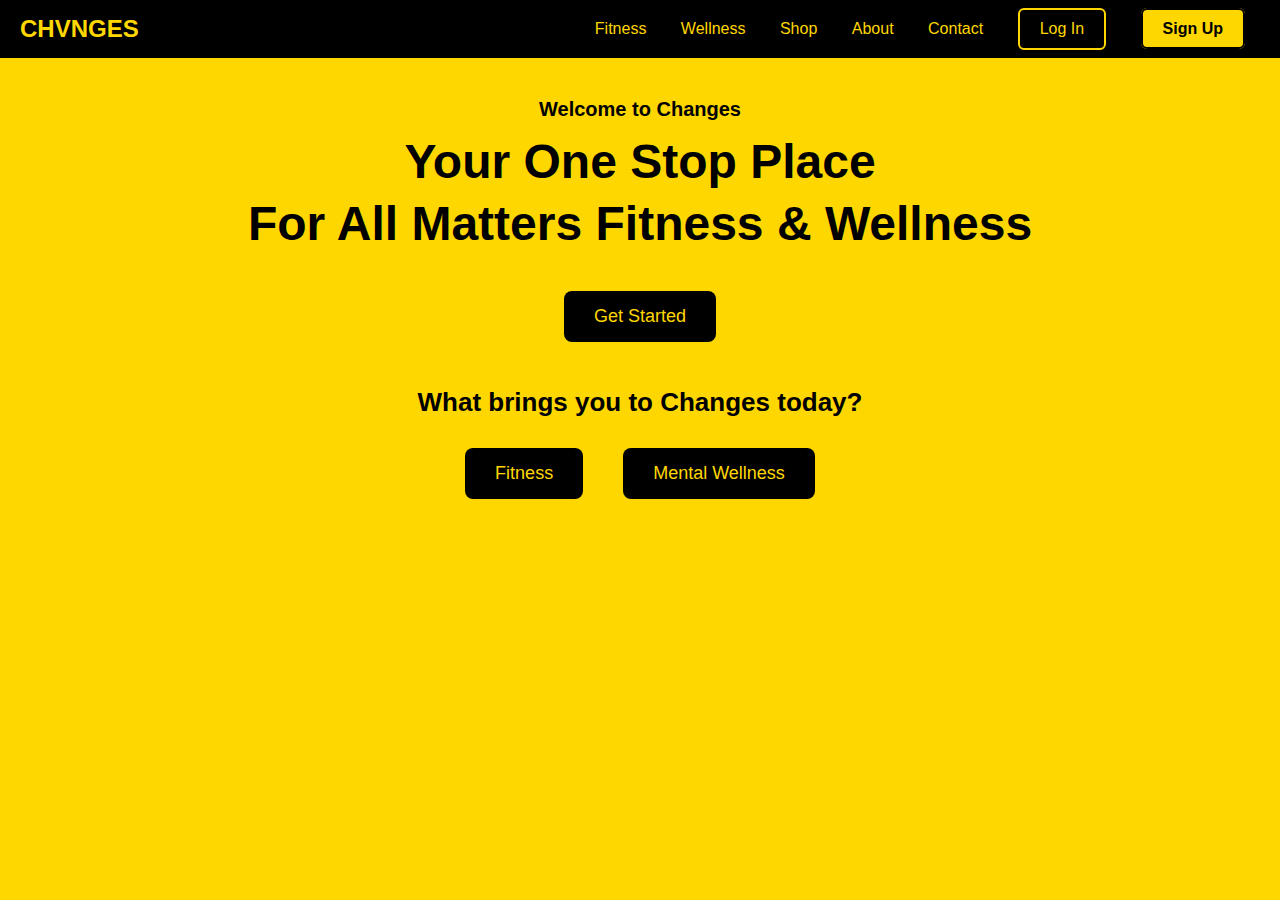
<file: Index.html>
<!DOCTYPE html>
<html lang="en">
<head>
  <meta charset="UTF-8">
  <meta name="viewport" content="width=device-width, initial-scale=1.0">
  <title>Changes - Welcome</title>
  <link rel="stylesheet" href="Index.css">
</head>
<body>
  <header>
    <div class="logo">CHVNGES</div>
    <nav>
      <a href="Page.html">Fitness</a>
      <a href="#">Wellness</a>
      <a href="Shop.html">Shop</a>
      <a href="#">About</a>
      <a href="#">Contact</a>
      <a href="/Changes/LogInPage.html" class="login">Log In</a>
      <a href="SignUpPage.html" class="signup-link">Sign Up</a>
    </nav>
  </header>

  <section class="hero">
    <h4>Welcome to Changes</h4>
    <h1>Your One Stop Place<br>
       For All Matters Fitness & Wellness</h1>
    <a href="SignUpPage.html" class="cta">Get Started</a>

    <div class="wellness-choice">
      <h2>What brings you to Changes today?</h2>
      <div class="choices">
        <a href="Page.html" class="cta">Fitness</a>
        <a href="#" class="cta">Mental Wellness</a>
      </div>
    </div>
  </section>
</body>
</html>
</file>
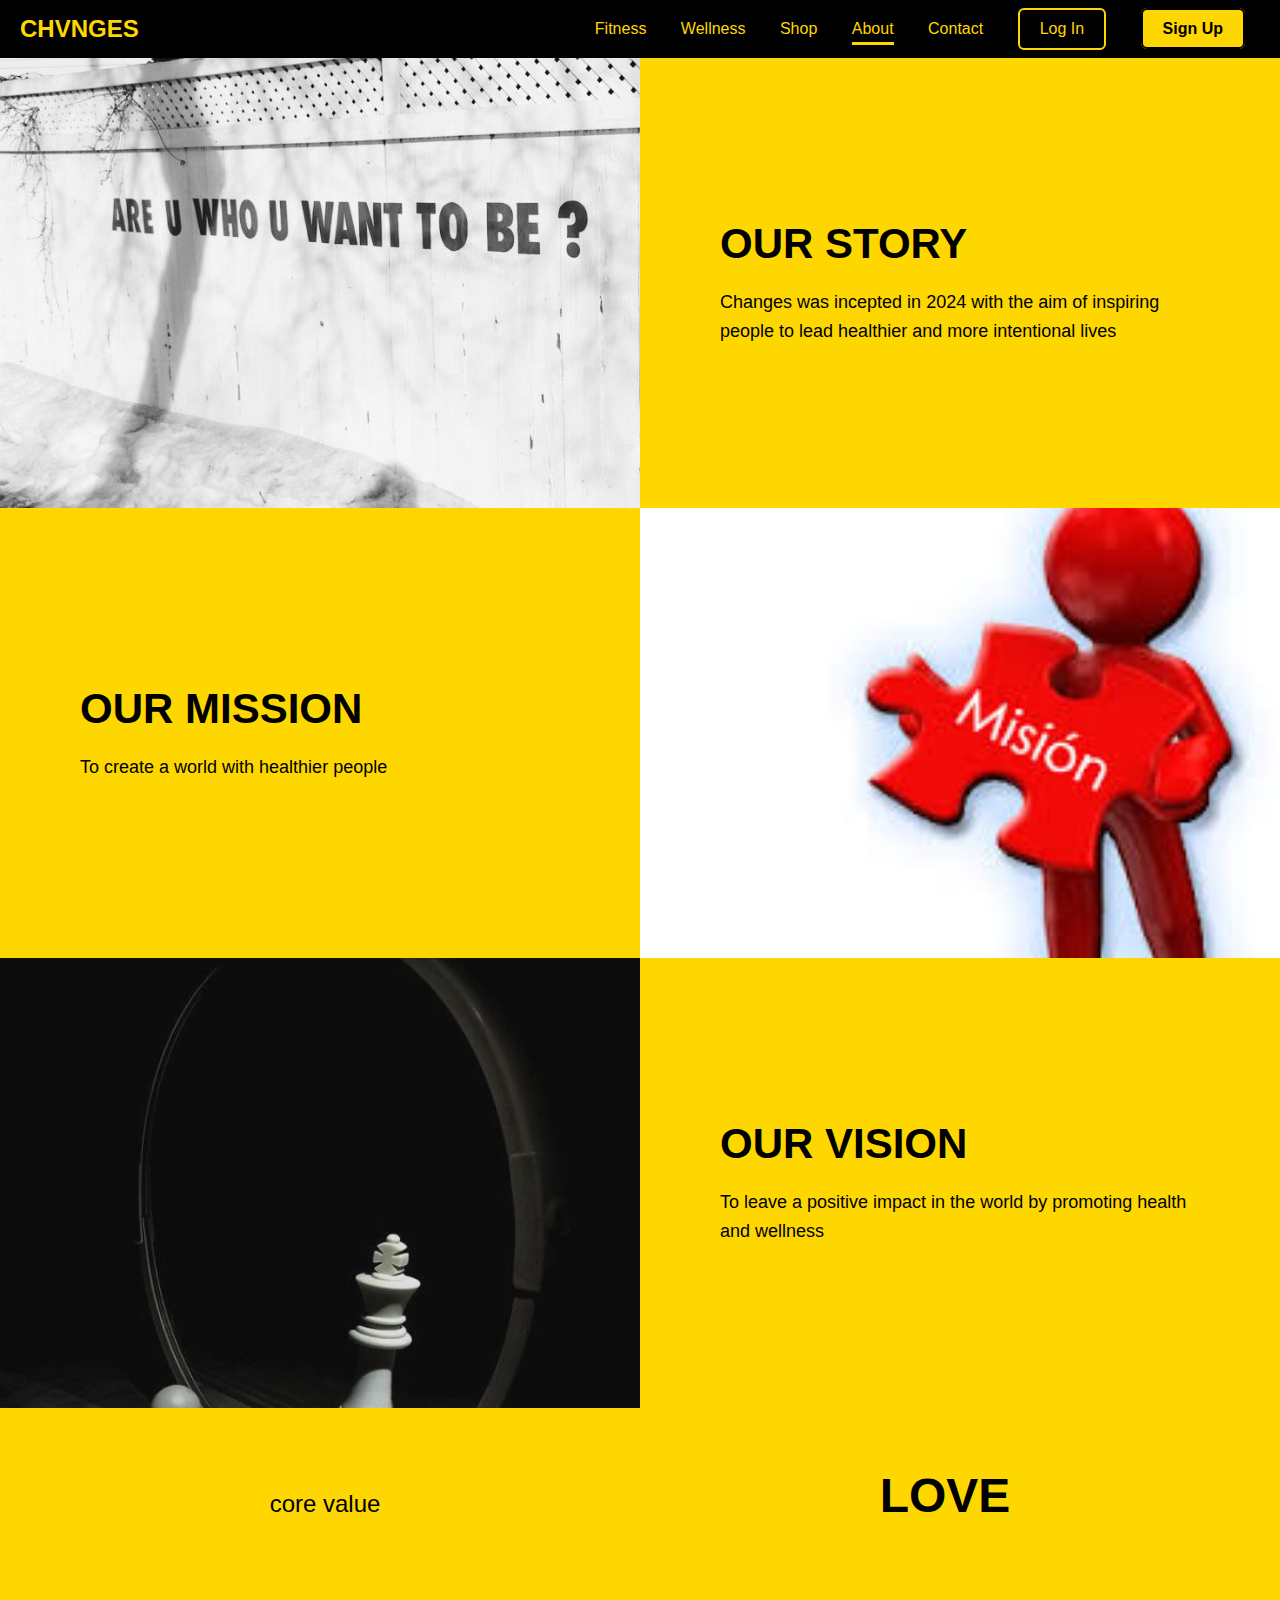
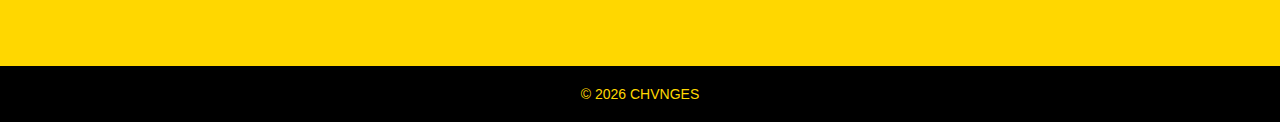
<file: About.html>
<!DOCTYPE html>
<html lang="en">
    <head>
        <meta charset="UTF-8">
        <meta name="viewport" content="width=device-width, initial-scale=1.0">
        <link rel="stylesheet" href="About.css">
        <title>About</title>
    </head>
    <body>
        <header>
            <div>
                <a href="Index.html" class="logo">CHVNGES</a>
            </div>  
            <nav>
                <a href="Page.html">Fitness</a>
                <a href="#">Wellness</a>
                <a href="Shop.html">Shop</a>
                <a href="About.html" class="active">About</a>
                <a href="#">Contact</a>
                <a href="/Changes/LogInPage.html" class="login">Log In</a>
                <a href="SignUpPage.html" class="signup-link">Sign Up</a>
            </nav> 
        </header>
        <section class="Our-story">           
            <div class="story-image">
                <img src="Our Story Image.jpg" alt="Our Story Image">
            </div>
             <div class="story-text">
                <h2>OUR STORY</h2>
                <p>Changes was incepted in 2024 with the aim of inspiring people to lead healthier and more intentional lives</p>
            </div>
        </section>

        <section class="Our-story">
            <div class="story-text">
                 <h2>OUR MISSION</h2>
                <p>
                     To create a world with healthier people
                 </p>
             </div>

            <div class="story-image">
        <img src="Our Mission Image.jpg" alt="Our Mission">
             </div>

        </section>

        <section class="Our-story">           
            <div class="story-image">
                <img src="Our Vision Image.jpg" alt="Our Vision Image">
            </div>
             <div class="story-text">
                <h2>OUR VISION</h2>
                <p>To leave a positive impact in the world by promoting health and wellness</p>
            </div>
        </section>

         <section class="core-value">
           <div>
                 <P>core value</P>
           </div>
           <div id="love">
                 <h2>LOVE</h2>
           </div>
            
        </section>

        <!-- footer added for consistency across all pages -->
        <footer class="site-footer">
            <p>© 2026 CHVNGES</p>
        </footer>
    </body>
</html>
</file>
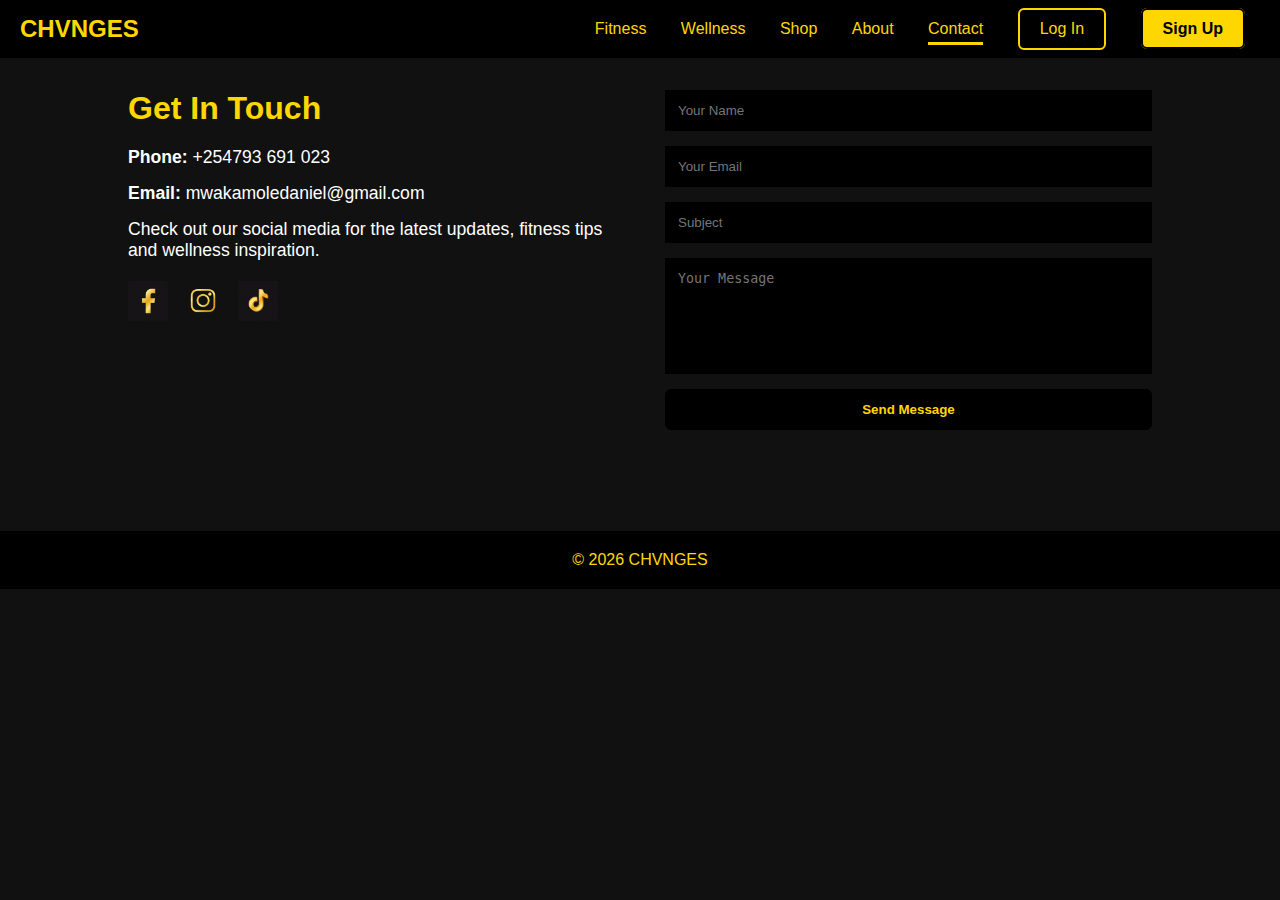
<file: Contact.html>
<!DOCTYPE html>
<html lang="en">
<head>
<meta charset="UTF-8">
<meta name="viewport" content="width=device-width, initial-scale=1.0">
<title>Changes - Contact</title>
<link rel="stylesheet" href="Contact.css">
</head>


<body>

<header>
    <div>
        <a href="Index.html" class="logo">CHVNGES</a>
    </div>  
    <nav>
        <a href="Page.html">Fitness</a>
        <a href="#">Wellness</a>
        <a href="Shop.html">Shop</a>
        <a href="About.html">About</a>
        <a href="Contact.html" class="active">Contact</a>
        <a href="/Changes/LogInPage.html" class="login">Log In</a>
        <a href="SignUpPage.html" class="signup-link">Sign Up</a>
    </nav> 
</header>

<section class="contact-section">


<div class="contact-container">



<div class="contact-info">
<h2>Get In Touch</h2>

<p><strong>Phone:</strong> +254793 691 023</p>
<p><strong>Email:</strong> mwakamoledaniel@gmail.com</p>

<p>
Check out our social media for the latest updates, fitness tips and wellness inspiration.
</p>

<div class="social-media">

<a href="https://www.facebook.com/share/16ggqN4f9G/" target="_blank">
<img src="Facebook Icon.png" alt="Facebook">
</a>

<a href="https://www.instagram.com/changes_center?igsh=N2dubzdhY2V0eHp4" target="_blank">
<img src="Instagram Icon.png" alt="Instagram">
</a>

<a href="https://www.tiktok.com/@changes.centre?_r=1&_t=ZS-94ed9MvKtU5" target="_blank">
<img src="TikTok Icon.png" alt="TikTok">
</a>

</div>

</div>

<form class="contact-form">

<input type="text" placeholder="Your Name" required>

<input type="email" placeholder="Your Email" required>

<input type="text" placeholder="Subject">

<textarea rows="6" placeholder="Your Message"></textarea>

<button type="submit">Send Message</button>

</form>

</div>

</section>

<footer class="site-footer">
    <p>© 2026 CHVNGES</p>
</footer>

</body>
</html>
</file>
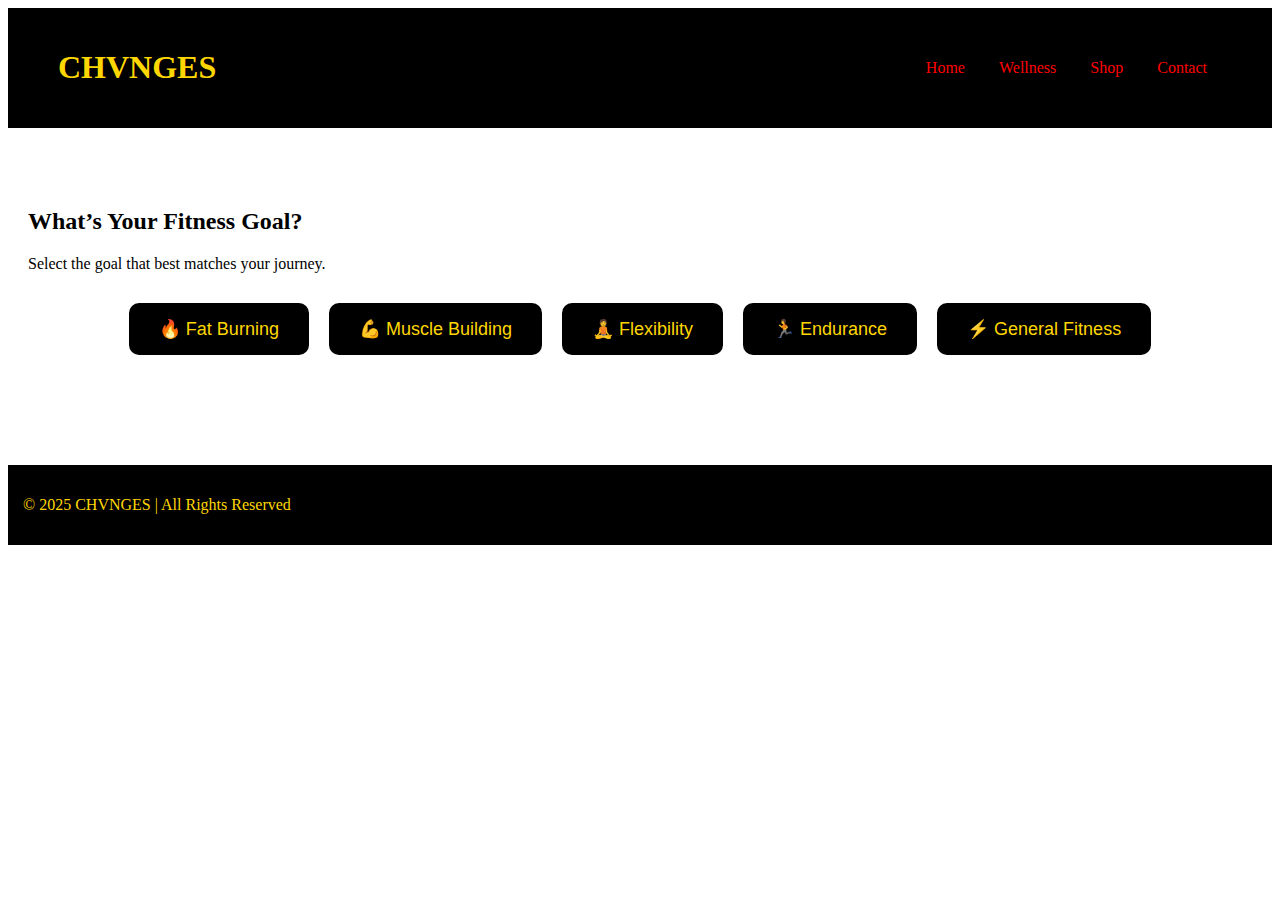
<file: Fitness.html>
<!DOCTYPE html>
<html lang="en">
<head>
  <meta charset="UTF-8">
  <meta name="viewport" content="width=device-width, initial-scale=1.0">
  <title>Choose Your Fitness Goal | CHVNGES</title>
  <link rel="stylesheet" href="Fitness.css">
</head>
<body>
  <header>
    <h1>CHVNGES</h1>
    <nav>
      <a href="index.html">Home</a>
      <a href="wellness.html">Wellness</a>
      <a href="shop.html">Shop</a>
      <a href="contact.html">Contact</a>
    </nav>
  </header>

  <section class="fitness-goal-section">
    <h2>What’s Your Fitness Goal?</h2>
    <p>Select the goal that best matches your journey.</p>

    <div class="goal-buttons">
      <button onclick="location.href='fat-burning.html'">🔥 Fat Burning</button>
      <button onclick="location.href='muscle-building.html'">💪 Muscle Building</button>
      <button onclick="location.href='flexibility.html'">🧘 Flexibility</button>
      <button onclick="location.href='endurance.html'">🏃 Endurance</button>
      <button onclick="location.href='general.html'">⚡ General Fitness</button>
    </div>
  </section>

  <footer>
    <p>© 2025 CHVNGES | All Rights Reserved</p>
  </footer>
</body>
</html>
</file>
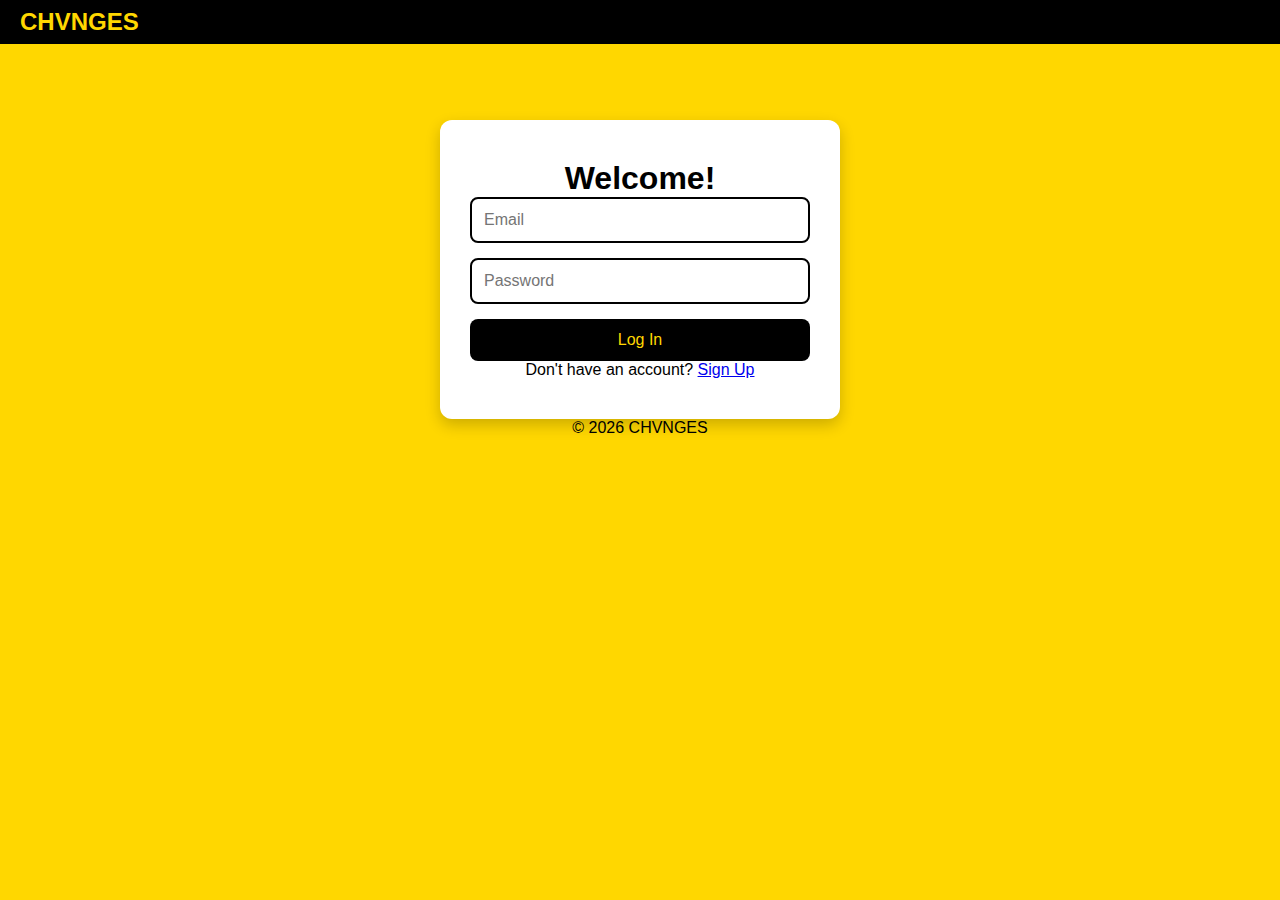
<file: LogInPage.html>
<!DOCTYPE html>
<html lang="en">
<head>
  <meta charset="UTF-8">
  <meta name="viewport" content="width=device-width, initial-scale=1.0">
  <title>Log In - Changes</title>
  <!-- corrected filename -->
  <link rel="stylesheet" href="LogInPage.css">
</head>
<body>
  <!-- Navigation Bar -->
  <header>
    <a href="Index.html" class="logo">CHVNGES</a>
  </header>

  <!-- Login Form -->
  <div class="container">
    <!-- corrected action filename to lowercase login.php -->
    <form class="login-form" action="login.php" method="POST">
      <h1>Welcome!</h1>

      <input type="email" name="email" placeholder="Email" required>
      <input type="password" name="password" placeholder="Password" required>

      <button type="submit">Log In</button>
      <p>Don't have an account? <a href="SignUpPage.html">Sign Up</a></p>
    </form>
  </div>

  <!-- consistent footer -->
  <footer class="site-footer">
    <p>© 2026 CHVNGES</p>
  </footer>
</body>
</html>
</file>
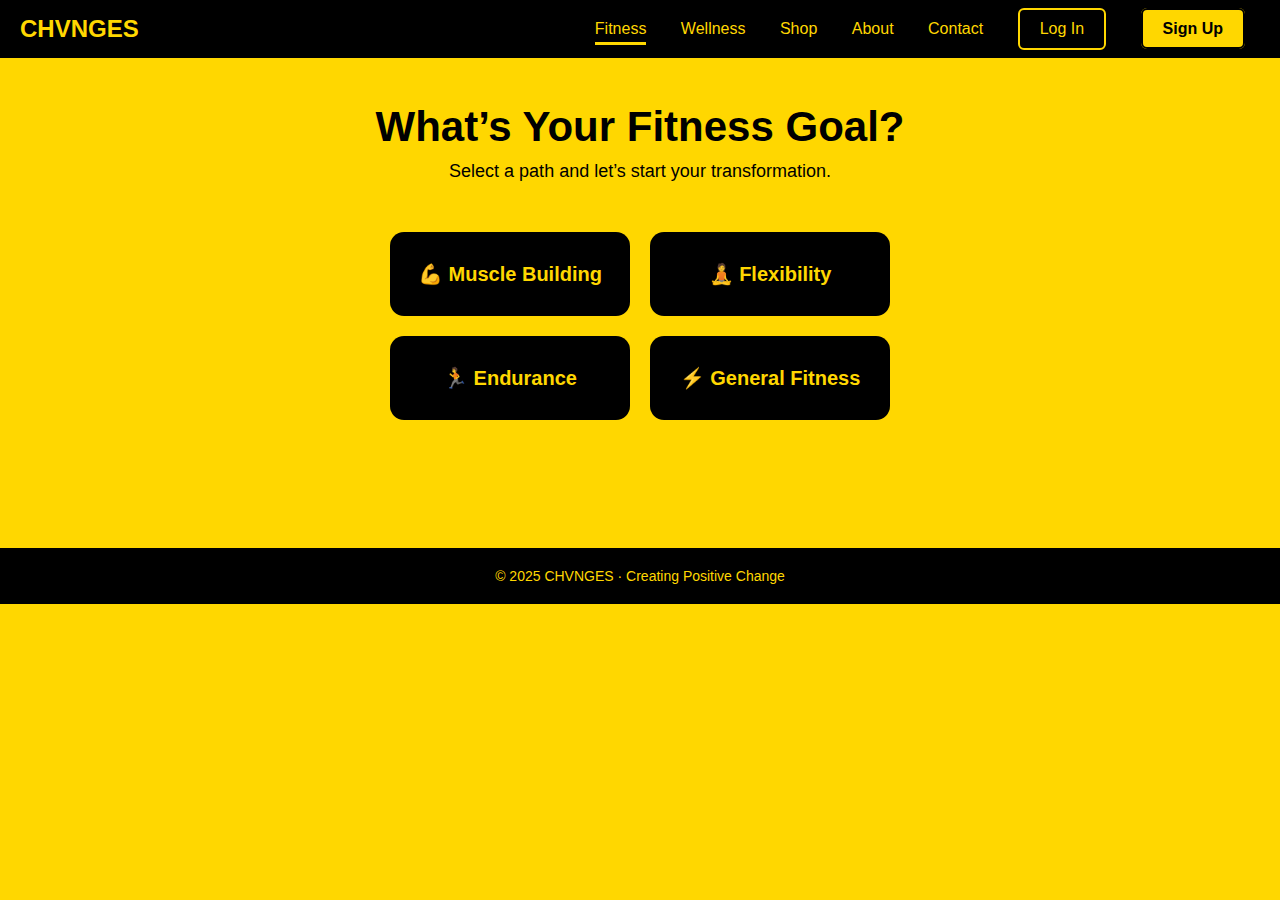
<file: Page.html>
<!DOCTYPE html>
<html lang="en">
<head>
  <meta charset="UTF-8">
  <meta name="viewport" content="width=device-width, initial-scale=1.0">
  <title>Fitness Goal</title>
  <link rel="stylesheet" href="Page.css">
</head>
<body>

  <!-- HEADER (same as index) -->
  <header>
    <div>
      <a href="Index.html" class="logo">CHVNGES</a>
    </div>
    <nav>
      <a href="/Changes/Index.html" class="active">Fitness</a>
      <a href="#">Wellness</a>
      <a href="Shop.html">Shop</a>
      <a href="#">About</a>
      <a href="#">Contact</a>
      <a href="/Changes/LogInPage.html" class="login">Log In</a>
      <a href="SignUpPage.html" class="signup-link">Sign Up</a>
    </nav>
  </header>

  <!-- FITNESS GOAL SECTION -->
  <section class="fitness-goal">
    <h1>What’s Your Fitness Goal?</h1>
    <p>Select a path and let’s start your transformation.</p>

    <div class="goal-grid">
      <a href="#" class="goal-card">💪 Muscle Building</a>
      <a href="#" class="goal-card">🧘 Flexibility</a>
      <a href="#" class="goal-card">🏃 Endurance</a>
      <a href="#" class="goal-card">⚡ General Fitness</a>
    </div>
  </section>

  <!-- FOOTER (simple, matches theme) -->
  <footer class="site-footer">
    <p>© 2025 CHVNGES · Creating Positive Change</p>
  </footer>

</body>
</html>
</file>
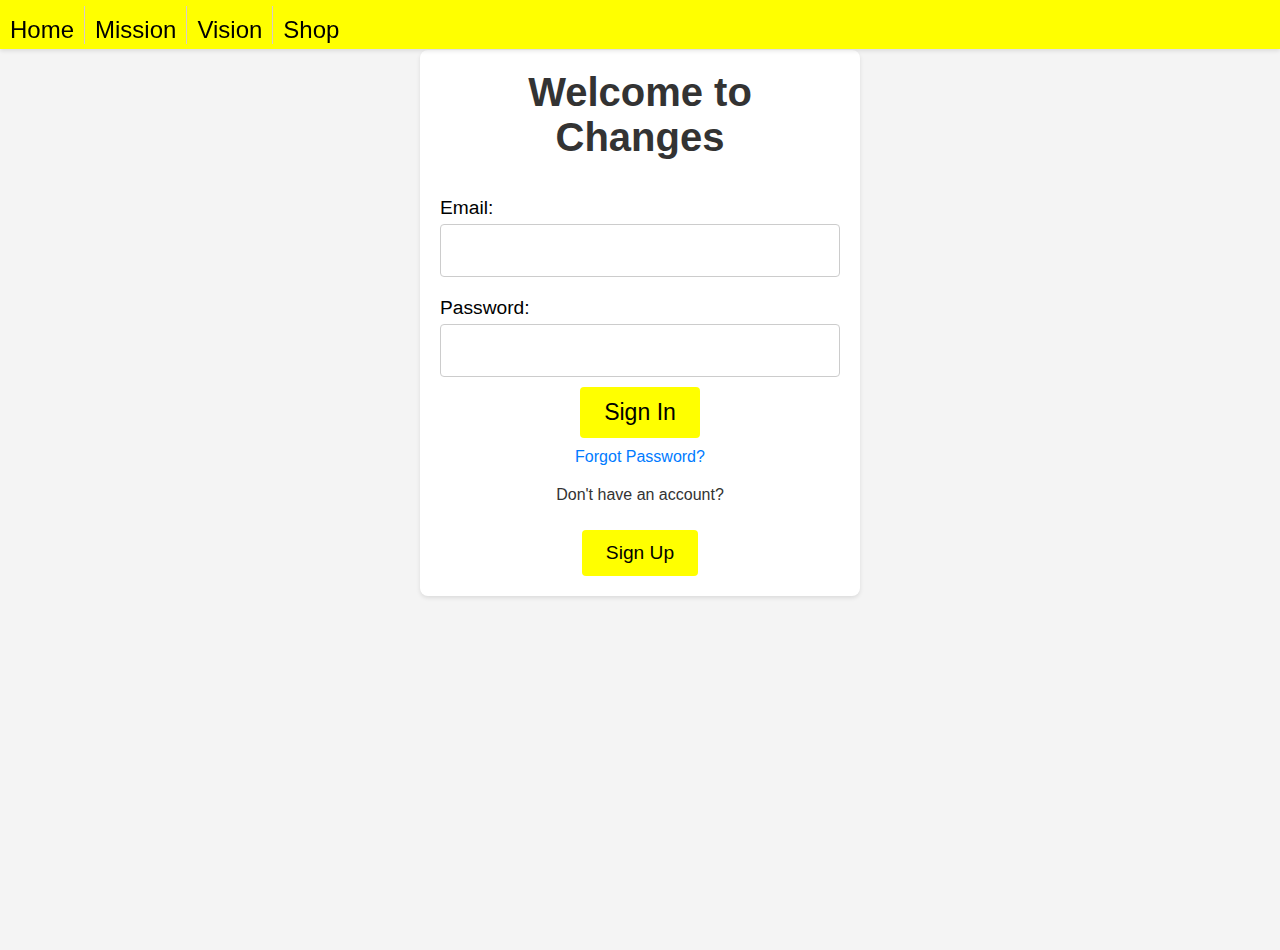
<file: Sign In Page.html>
<!DOCTYPE html>
<html lang="en">

<head>
    <meta charset="UTF-8">
    <meta name="viewport" content="width=device-width, initial-scale=1.0">
    <link rel="stylesheet" type="text/css" href="Sign In Page.css">
    <title>Sign In</title>
</head>

<body>
    <nav>
        <ul class="left">
            <li><a href="Landing Page.html">Home</a></li>
            <li><a href="#">Mission</a></li>
            <li><a href="#">Vision</a></li>
            <li><a href="#">Shop</a></li>
        </ul>
    </nav>

    <div class="container">
        <h1>Welcome to Changes</h1>
        <form>
            <label for="email">Email:</label>
            <input type="email" id="email" name="email" required>
            <label for="password">Password:</label>
            <input type="password" id="password" name="password" required>
            <input type="submit" value="Sign In">
        </form>
        <a href="#">Forgot Password?</a>
        <p>Don't have an account?</p>
        <a href="SignUp Page.html" class="signup-button">Sign Up</a>
    </div>
</body>

</html>
</file>
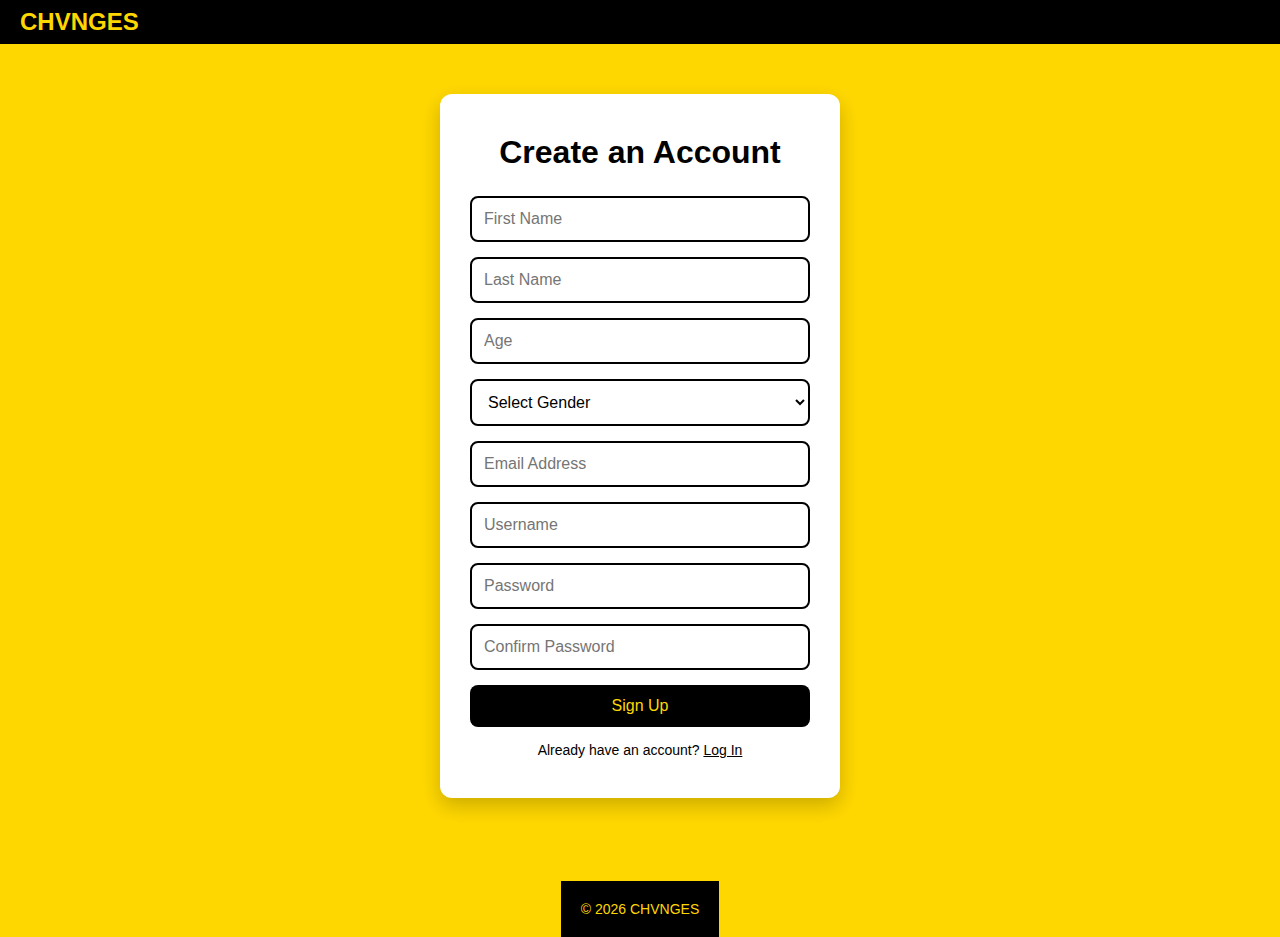
<file: SignUpPage.html>
<!DOCTYPE html>
<html lang="en">
<head>
  <meta charset="UTF-8">
  <meta name="viewport" content="width=device-width, initial-scale=1.0">
  <title>Sign Up - Changes</title>
  <link rel="stylesheet" href="SignUpPage.css">
</head>
<body>

  <!-- Navigation Bar -->
  <header>
    <a href="Index.html" class="logo">CHVNGES</a>
  </header>

  <!-- Sign Up Form Container -->
  <div class="container">
    <form class="signup-form" action="SignUp.php" method="POST">
      <h1>Create an Account</h1>
      
      <input type="text" name="firstname" placeholder="First Name" required>
      <input type="text" name="lastname" placeholder="Last Name" required>
      <input type="number" name="age" placeholder="Age" min="10" max="100" required>

      <select name="gender" required>
        <option value="">Select Gender</option>
        <option value="Male">Male</option>
        <option value="Female">Female</option>
        <option value="Other">Other</option>
      </select>

      <input type="email" name="email" placeholder="Email Address" required>
      <input type="text" name="username" placeholder="Username" required>
      <input type="password" name="password" placeholder="Password" required>
      <input type="password" name="confirm_password" placeholder="Confirm Password" required>
      
      <button type="submit">Sign Up</button>
      <p>Already have an account? <a href="login.html">Log In</a></p>
    </form>
  </div>

  <!-- consistent footer -->
  <footer class="site-footer">
    <p>© 2026 CHVNGES</p>
  </footer>
</body>
</html>
</file>
<file: Index.css>
* {
  margin: 0;
  padding: 0;
  box-sizing: border-box;
}

body {
  font-family: 'Segoe UI', sans-serif;
  background-color: #FFD700; 
  color: black;
}

header {
  display: flex;
  justify-content: space-between;
  align-items: center;
  padding: 8px 20px;
  background-color: #000;
  color: #FFD700;
}

.logo {
  font-size: 24px;
  font-weight: bold;
  color: #FFD700;
  text-decoration: none;
}

nav a {
  margin: 0 15px;
  text-decoration: none;
  color: #FFD700;
  transition: 0.3s;
}

nav button {
  margin-left: 15px;
  padding: 10px 20px;
  border: none;
  border-radius: 6px;
  font-weight: bold;
  cursor: pointer;
}

.login {
  background-color: transparent;
  color: #FFD700;
  border: 2px solid #FFD700;
}

.signup {
  background-color: #FFD700;
  color: #000;
}

.hero {
  text-align: center;
  padding: 50px 20px;
  background-color: #FFD700;
  color: #000;
}

.hero h4 {
  font-size: 20px;
  margin-bottom: 10px;
  margin-top: -10px;
}

.hero h1 {
  font-size: 48px;
  line-height: 1.3;
  margin-top: 10px;
}
.hero a{
  margin-top: 35px ;
  margin-bottom: -15px;
}
.cta {
  display: inline-block;
  background-color: #000;
  color: #FFD700;
  padding: 15px 30px;
  font-size: 18px;
  border: none;
  border-radius: 8px;
  text-decoration: none;
  cursor: pointer;
  transition: 0.3s;
}
.cta:hover {
  background-color: #252524;
}
.signup-link {
  background-color: #FFD700;
  color: #000;
  padding: 10px 20px;
  border-radius: 6px;
  text-decoration: none;
  font-weight: bold;
  transition: 0.3s;
  border: 2px solid #000;
}

.signup-link:hover {
  background-color: #000;
  color: #FFD700;
}

nav a.login {
  margin-left: 15px;
  padding: 10px 20px;
  border-radius: 6px;
  text-decoration: none;
  display: inline-block;
  background-color: transparent;
  color: #FFD700;
  border: 2px solid #FFD700;
  position: relative;
  z-index: 9999;
  pointer-events: auto;
}

.login {
  background-color: transparent;
  color: #FFD700;
  border: 2px solid #FFD700;
}

.wellness-choice {
  margin-top: 60px;
  text-align: center;
}

.wellness-choice h2 {
  font-size: 26px;
  margin-bottom: -25px;
  color: #000;
}

.choices {
  display: flex;
  justify-content: center;
  gap: 40px;     
  margin-top: 20px; 
}

.choice-btn {
  background-color: #000;
  color: #FFD700;
  padding: 12px 28px;
  border-radius: 30px;
  text-decoration: none;
  font-weight: bold;
  transition: 0.3s;
}

.choice-btn:hover {
  background-color: #FFD700;
  color: #000;
}
</file>
<file: About.css>
* {
    margin: 0;
    padding: 0;
    box-sizing: border-box;
}

body {
  font-family: 'Segoe UI', sans-serif;
  background-color: #FFD700;
  color: black;
}

/* NAVBAR (UNCHANGED) */

header {
  display: flex;
  justify-content: space-between;
  align-items: center;
  padding: 8px 20px;
  background-color: #000;
  color: #FFD700;
}

.logo {
  font-size: 24px;
  font-weight: bold;
  text-decoration: none;
  color: #FFD700;
}

nav a {
  margin: 0 15px;
  text-decoration: none;
  color: #FFD700;
  transition: 0.3s;
}

nav a:hover {
  opacity: 0.8;
}

nav a.active {
  border-bottom: 3px solid #FFD700;
  padding-bottom: 5px;
}

nav button {
  margin-left: 15px;
  padding: 10px 20px;
  border: none;
  border-radius: 6px;
  font-weight: bold;
  cursor: pointer;
}

.login {
  background-color: transparent;
  color: #FFD700;
  border: 2px solid #FFD700;
}

.signup {
  background-color: #FFD700;
  color: #000;
}

.signup-link {
  background-color: #FFD700;
  color: #000;
  padding: 10px 20px;
  border-radius: 6px;
  text-decoration: none;
  font-weight: bold;
  transition: 0.3s;
  border: 2px solid #000;
}

.signup-link:hover {
  background-color: #000;
  color: #FFD700;
}

nav a.login {
  margin-left: 15px;
  padding: 10px 20px;
  border-radius: 6px;
  text-decoration: none;
  display: inline-block;
  background-color: transparent;
  color: #FFD700;
  border: 2px solid #FFD700;
  position: relative;
  z-index: 9999;
  pointer-events: auto;
}

/* ABOUT PAGE SECTION */

.Our-story{
    display: flex;
    width: 100%;
    height: 50vh;   /* section takes half the screen */
}

/* TEXT SIDE */

.story-text{
    width: 50%;
    display: flex;
    flex-direction: column;
    justify-content: center;
    padding: 80px;
}

.story-text h2{
    font-size: 42px;
    margin-bottom: 20px;
}

.story-text p{
    font-size: 18px;
    line-height: 1.6;
}

/* IMAGE SIDE */

.story-image{
    width: 50%;
}

.story-image img{
    width: 100%;
    height: 100%;
    object-fit: cover;
}

/* MOBILE RESPONSIVE */

@media (max-width: 768px){

    .Our-story{
        flex-direction: column;
    }

    .story-text,
    .story-image{
        width: 100%;
    }

    .story-text{
        padding: 40px;
        text-align: center;
    }

}
.core-value{
    display: flex;
    justify-content: space-around;
    padding: 60px 20px;
}
#love{
  font-size:xx-large;
  text-align: center;
  justify-content: center;
}
.core-value p{
    margin-top: 20%;
    font-size: x-large;
    
}

/* footer styling shared across pages */
.site-footer {
  background-color: #000;
  color: #FFD700;
  text-align: center;
  padding: 20px;
  margin-top: 80px;
  position: relative;
  bottom: -3px ;
  font-size: 14px;
}
</file>
<file: Contact.css>
* {
  margin: 0;
  padding: 0;
  box-sizing: border-box;
}

body {
  background-color: #111111;
  color: #ffffff;
  font-family: 'Segoe UI', sans-serif;
}

header {
  display: flex;
  justify-content: space-between;
  align-items: center;
  padding: 8px 20px;
  background-color: #000;
  color: #FFD700;
}

.logo {
  font-size: 24px;
  font-weight: bold;
  color: #FFD700;
  text-decoration: none;
}

nav a {
  margin: 0 15px;
  text-decoration: none;
  color: #FFD700;
  transition: 0.3s;
}

nav a.active {
  border-bottom: 3px solid #FFD700;
  padding-bottom: 5px;
}

.login {
  background-color: transparent;
  color: #FFD700;
  border: 2px solid #FFD700;
  padding: 10px 20px;
  border-radius: 6px;
  text-decoration: none;
}

.signup-link {
  background-color: #FFD700;
  color: #000;
  padding: 10px 20px;
  border-radius: 6px;
  text-decoration: none;
  font-weight: bold;
  transition: 0.3s;
  border: 2px solid #000;
}

.signup-link:hover {
  background-color: #000;
  color: #FFD700;
}

nav a.login {
  margin-left: 15px;
  padding: 10px 20px !important;
  border-radius: 6px;
  text-decoration: none;
  display: inline-block;
  background-color: transparent;
  color: #FFD700;
  border: 2px solid #FFD700;
}

.contact-section {
  padding: 2.5% 10% 4%;
}

.contact-container {
  display: flex;
  gap: 50px;
  flex-wrap: wrap;
}

.contact-info {
  flex: 1;
}

.contact-info h2 {
  color: #FFD700;
  margin-bottom: 20px;
  font-size: 2rem;
}

.contact-info p {
  margin-bottom: 15px;
  font-size: 1.1rem;
}

.contact-form {
  flex: 1;
  display: flex;
  flex-direction: column;
}

.contact-form input,
.contact-form textarea {
  padding: 12px;
  margin-bottom: 15px;
  border: 1px solid #000;
  outline: none;
  background: #000;
  color: #fff;
}

.contact-form textarea {
  resize: none;
}

.contact-form button {
  padding: 12px;
  background: #000;
  color: #FFD700;
  border: 1px solid #000;
  cursor: pointer;
  font-weight: bold;
  transition: 0.3s;
  border-radius: 6px;
}

.contact-form button:hover {
  background: #FFD700;
  color: #000;
}

.site-footer {
  text-align: center;
  padding: 20px;
  background: #000;
  color: #FFD700;
  margin-top: 50px;
}

@media (max-width: 768px) {
  .contact-container {
    flex-direction: column;
  }
}

.social-media{
margin-top:20px;
display:flex;
gap:15px;
}

.social-media img{
width:40px;
height:40px;
cursor:pointer;
transition:0.3s;
}

.social-media img:hover{
transform:scale(1.2);
}
</file>
<file: Fitness.css>
header {
  display: flex;
  justify-content: space-between;
  align-items: center;
  padding: 20px 50px;
  background-color: #000;
  color: #FFD700;
}

.logo {
  font-size: 24px;
  font-weight: bold;
}

nav a {
  margin: 0 15px;
  text-decoration: none;
  color: #ff0000;
}

nav button {
  margin-left: 15px;
  padding: 10px 20px;
  border: none;
  border-radius: 6px;
  font-weight: bold;
  cursor: pointer;
}

.login {
  background-color: transparent;
  color: #FFD700;
  border: 2px solid #FFD700;
}

.signup {
  background-color: #FFD700;
  color: #000;
}

/* Hero Section */
.hero {
  text-align: center;
  padding: 50px 20px;
  background-color: #FFD700;
  color: #000;
}

.hero h4 {
  font-size: 20px;
  margin-bottom: 10px;
  margin-top: -10px;
}

.hero h1 {
  font-size: 48px;
  line-height: 1.3;
  margin-top: 10px;
}
.hero a{
  margin-top: 35px ;
  margin-bottom: -15px;
}
.cta {
  display: inline-block;
  background-color: #000;
  color: #FFD700;
  padding: 15px 30px;
  font-size: 18px;
  border: none;
  border-radius: 8px;
  text-decoration: none; /* Make sure links don't have underlines */
  cursor: pointer;
  transition: 0.3s;
}
.cta:hover {
  background-color: #252524;
}
.signup-link {
  background-color: #FFD700;
  color: #000;
  padding: 10px 20px;
  border-radius: 6px;
  text-decoration: none;
  font-weight: bold;
  transition: 0.3s;
  border: 2px solid #000;
}

.signup-link:hover {
  background-color: #000;
  color: #FFD700;
}

/* ensure login links look like the button */
nav a.login {
  margin-left: 15px;
  padding: 10px 20px;
  border-radius: 6px;
  text-decoration: none;
  display: inline-block;
  background-color: transparent;
  color: #FFD700;
  border: 2px solid #FFD700;
  position: relative;
  z-index: 9999;
  pointer-events: auto;
}

/* .login existing styles will still apply */
.login {
  background-color: transparent;
  color: #FFD700;
  border: 2px solid #FFD700;
}

/* Wellness Choice Section */
.wellness-choice {
  margin-top: 60px;
  text-align: center;
}

.wellness-choice h2 {
  font-size: 26px;
  margin-bottom: -25px;
  color: #000;
}

.choices {
  display: flex;
  justify-content: center;
  gap: 40px;      /* Increased gap for more spacing */
  margin-top: 20px; /* Adds space above the buttons */
}

.choice-btn {
  background-color: #000;
  color: #FFD700;
  padding: 12px 28px;
  border-radius: 30px;
  text-decoration: none;
  font-weight: bold;
  transition: 0.3s;
}

.choice-btn:hover {
  background-color: #FFD700;
  color: #000;
}


.fitness-goal-section {
  padding: 60px 20px;
}

.goal-buttons {
  display: flex;
  flex-wrap: wrap;
  justify-content: center;
  gap: 20px;
  margin-top: 30px;
}

.goal-buttons button {
  background-color: #000;
  color: #FFD700;
  border: none;
  padding: 15px 30px;
  border-radius: 10px;
  font-size: 18px;
  cursor: pointer;
  transition: all 0.3s ease;
}

.goal-buttons button:hover {
  background-color: #FFD700;
  color: #000;
  transform: scale(1.05);
}

footer {
  background-color: #000;
  color: #FFD700;
  padding: 15px;
  margin-top: 50px;
}
</file>
<file: Sign In Page.css>
html,
body {
    margin: 0;
    padding: 0;
    width: 100%;
    height: 100%;
    font-family: 'Roboto', sans-serif;
    background-color: #f4f4f4;
    /* Light background color */
}

body {
    margin-top: 1.3cm;
    /* Add margin to the top to create space for the nav bar */
}

nav {
    width: 100%;
    background-color: yellow;
    height: 1.3cm;
    font-size: 1.5em;
    position: fixed;
    top: 0;
    display: flex;
    align-items: center;
    justify-content: space-between;
    box-shadow: 0 2px 4px rgba(0, 0, 0, 0.1);
    /* Add shadow for depth */
}

nav ul {
    margin: 0;
    padding: 0;
    list-style: none;
    display: flex;
}

nav ul.left {
    justify-content: flex-start;
}

nav ul.center {
    justify-content: center;
    flex-grow: 1;
}

nav li {
    margin: 0;
    display: flex;
    align-items: center;
    border-right: 1px solid rgb(218, 203, 203);
}

nav li:last-child {
    border-right: none;
}

nav a {
    text-decoration: none;
    color: black;
    padding: 0 10px;
    display: block;
    height: 100%;
    display: flex;
    align-items: center;
}

nav a:hover {
    background-color: #cccc00;
}

.container {
    max-width: 400px;
    margin: 50px auto;
    padding: 20px;
    background-color: white;
    border-radius: 8px;
    box-shadow: 0 2px 4px rgba(0, 0, 0, 0.1);
    /* Add shadow for depth */
    text-align: center;
}

h1 {
    margin-top: 0;
    font-size: 2.5em;
    /* Increase font size */
    color: #333;
    /* Darker text color */
}

form {
    display: flex;
    flex-direction: column;
    align-items: center;
    font-size: 1.2em;
    /* Increase font size */
}

form label {
    display: block;
    margin: 10px 0 5px;
    width: 100%;
    text-align: left;
}

form input[type="email"],
form input[type="password"] {
    width: 100%;
    padding: 12px;
    /* Increase padding for larger input fields */
    margin-bottom: 10px;
    box-sizing: border-box;
    font-size: 1.2em;
    /* Increase font size */
    border: 1px solid #ccc;
    /* Add border */
    border-radius: 4px;
    /* Rounded corners */
}

form input[type="submit"] {
    padding: 12px 24px;
    /* Increase padding for larger button */
    background-color: yellow;
    border: none;
    cursor: pointer;
    font-size: 1.2em;
    /* Increase font size */
    border-radius: 4px;
    /* Rounded corners */
    transition: background-color 0.3s;
    /* Smooth transition */
}

form input[type="submit"]:hover {
    background-color: #cccc00;
}

a {
    display: block;
    margin-top: 10px;
    color: #007BFF;
    /* Link color */
    text-decoration: none;
}

a:hover {
    text-decoration: underline;
}

p {
    margin-top: 20px;
    font-size: 1em;
    color: #333;
}

.signup-button {
    display: inline-block;
    padding: 12px 24px;
    /* Match the padding of the sign-in button */
    background-color: yellow;
    color: black;
    text-decoration: none;
    border-radius: 4px;
    /* Rounded corners */
    font-size: 1.2em;
    /* Match the font size of the sign-in button */
    margin-top: 10px;
    transition: background-color 0.3s;
    /* Smooth transition */
}

.signup-button:hover {
    background-color: #cccc00;
    text-decoration: none;
}
</file>
<file: LogInPage.css>
/* Reset & Base */
* {
  margin: 0;
  padding: 0;
  box-sizing: border-box;
}

/* Base Layout */
body {
  font-family: 'Segoe UI', sans-serif;
  background-color: #FFD700;
  display: flex;
  flex-direction: column;
  align-items: center;
  min-height: 100vh;
  margin: 0;
}

/* Header (Fixed Navbar) */
header {
  width: 100%;
  background-color: #000;
  padding: 8px 20px;
  display: flex;
  justify-content: flex-start;
  align-items: center;
  position: fixed;      /* 👈 Keeps navbar visible at top */
  top: 0;
  left: 0;
  z-index: 1000;        /* 👈 Ensures it stays above other elements */
}

.logo {
  color: #FFD700;
  font-size: 24px;
  font-weight: bold;
  text-decoration: none;
}

/* Page Content (Pushes content below fixed navbar) */
.container {
  background-color: #fff;
  padding: 40px 30px;
  border-radius: 12px;
  box-shadow: 0 6px 15px rgba(0, 0, 0, 0.2);
  width: 90%;
  max-width: 400px;
  margin-top: 120px; /* 👈 Adds space below the fixed navbar */
  text-align: center;
}


/* Container */
.container {
  background-color: #fff;
  padding: 40px 30px;
  border-radius: 12px;
  box-shadow: 0 6px 15px rgba(0, 0, 0, 0.2);
  width: 90%;
  max-width: 400px;
  text-align: center;
}

/* Form */
.login-form input {
  margin-bottom: 15px;
  padding: 12px;
  font-size: 16px;
  border: 2px solid #000;
  border-radius: 8px;
  outline: none;
  width: 100%;
}

.login-form input:focus {
  border-color: #0a0a0a;
  box-shadow: 0 0 1px #000;
}

.login-form button {
  background-color: #000;
  color: #FFD700;
  border: none;
  padding: 12px;
  font-size: 16px;
  border-radius: 8px;
  cursor: pointer;
  width: 100%;
  transition: 0.3s;
}

.login-form button:hover {
  background-color: #252524;
  color: #FFD700;
  border: 2px solid #000;
}
</file>
<file: Page.css>
/* Reset & Font */
* {
  margin: 0;
  padding: 0;
  box-sizing: border-box;
}

body {
  font-family: 'Segoe UI', sans-serif;
  background-color: #FFD700; /* bright yellow */
  color: black;
}

/* Header */
header {
  display: flex;
  justify-content: space-between;
  align-items: center;
  padding: 8px 20px;
  background-color: #000;
  color: #FFD700;
}

.logo {
  font-size: 24px;
  font-weight: bold;
  text-decoration: none;
  color: #FFD700;
}


nav a {
  margin: 0 15px;
  text-decoration: none;
  color: #FFD700;
  transition: 0.3s;
}

nav a:hover {
  opacity: 0.8;
}

nav a.active {
  border-bottom: 3px solid #FFD700;
  padding-bottom: 5px;
}

nav button {
  margin-left: 15px;
  padding: 10px 20px;
  border: none;
  border-radius: 6px;
  font-weight: bold;
  cursor: pointer;
}

.login {
  background-color: transparent;
  color: #FFD700;
  border: 2px solid #FFD700;
}

.signup {
  background-color: #FFD700;
  color: #000;
}


.hero {
  text-align: center;
  padding: 50px 20px;
  background-color: #FFD700;
  color: #000;
}

.hero h4 {
  font-size: 20px;
  margin-bottom: 10px;
  margin-top: -10px;
}

.hero h1 {
  font-size: 48px;
  line-height: 1.3;
  margin-top: 10px;
}
.hero a{
  margin-top: 35px ;
  margin-bottom: -15px;
}
.cta {
  display: inline-block;
  background-color: #000;
  color: #FFD700;
  padding: 15px 30px;
  font-size: 18px;
  border: none;
  border-radius: 8px;
  text-decoration: none; /* Make sure links don't have underlines */
  cursor: pointer;
  transition: 0.3s;
}
.cta:hover {
  background-color: #252524;
}
.signup-link {
  background-color: #FFD700;
  color: #000;
  padding: 10px 20px;
  border-radius: 6px;
  text-decoration: none;
  font-weight: bold;
  transition: 0.3s;
  border: 2px solid #000;
}

.signup-link:hover {
  background-color: #000;
  color: #FFD700;
}

/* ensure login links look like the button */
nav a.login {
  margin-left: 15px;
  padding: 10px 20px;
  border-radius: 6px;
  text-decoration: none;
  display: inline-block;
  background-color: transparent;
  color: #FFD700;
  border: 2px solid #FFD700;
  position: relative;
  z-index: 9999;
  pointer-events: auto;
}

/* .login existing styles will still apply */
.login {
  background-color: transparent;
  color: #FFD700;
  border: 2px solid #FFD700;
}

/* Wellness Choice Section */
.wellness-choice {
  margin-top: 60px;
  text-align: center;
}

.wellness-choice h2 {
  font-size: 26px;
  margin-bottom: -25px;
  color: #000;
}

.choices {
  display: flex;
  justify-content: center;
  gap: 40px;      /* Increased gap for more spacing */
  margin-top: 20px; /* Adds space above the buttons */
}

.choice-btn {
  background-color: #000;
  color: #FFD700;
  padding: 12px 28px;
  border-radius: 30px;
  text-decoration: none;
  font-weight: bold;
  transition: 0.3s;
}

.choice-btn:hover {
  background-color: #FFD700;
  color: #000;
}
/* ===============================
   FITNESS GOAL PAGE STYLES
   =============================== */

.fitness-goal {
  text-align: center;
  padding: 45px 20px;
  background-color: #FFD700;
  color: #000;
}

.fitness-goal h1 {
  font-size: 42px;
  margin-bottom: 10px;
}

.fitness-goal p {
  font-size: 18px;
  margin-bottom: 50px;
}

/* Goal cards */
.goal-grid {
  display: grid;
  grid-template-columns: repeat(2, 1fr);
  gap: 20px;
  margin: 0 auto;
  max-width: 500px;
}

.goal-card {
  background-color: #000;
  color: #FFD700;
  padding: 30px 20px;
  font-size: 20px;
  font-weight: bold;
  text-decoration: none;
  border-radius: 14px;
  transition: 0.3s ease;
}

.goal-card:hover {
  background-color: #252524;
  transform: translateY(-5px);
}

/* Footer */
.site-footer {
  background-color: #000;
  color: #FFD700;
  text-align: center;
  padding: 20px;
  margin-top: 80px;
  position: relative;
  bottom: -3px ;
  font-size: 14px;
}
</file>
<file: SignUpPage.css>
/* Reset & Base */
* {
  margin: 0;
  padding: 0;
  box-sizing: border-box;
}

body {
  font-family: 'Segoe UI', sans-serif;
  background-color: #FFD700; /* yellow */
  display: flex;
  flex-direction: column;
  align-items: center;
  min-height: 100vh;
}

/* Header (Navigation Bar) */
header {
  width: 100%;
  background-color: #000;
  padding: 8px 20px;
  display: flex;
  justify-content: flex-start;
  align-items: center;
}

.logo {
  color: #FFD700;
  font-size: 24px;
  font-weight: bold;
}
.signup-form select {
  margin-bottom: 15px;
  padding: 12px;
  font-size: 16px;
  border: 2px solid #000;
  border-radius: 8px;
  outline: none;
  background-color: white;
  color: #000;
}


/* Sign Up Container */
.container {
  background-color: white;
  padding: 40px 30px;
  border-radius: 12px;
  box-shadow: 0 8px 20px rgba(0, 0, 0, 0.2);
  width: 100%;
  max-width: 400px;
  margin-top: 50px;
}

/* Form Styling */
.signup-form {
  display: flex;
  flex-direction: column;
}

.signup-form h1 {
  color: #000;
  margin-bottom: 25px;
  text-align: center;
}

.signup-form input {
  margin-bottom: 15px;
  padding: 12px;
  font-size: 16px;
  border: 2px solid #000;
  border-radius: 8px;
  outline: none;
}

.signup-form button {
  background-color: #000;
  color: #FFD700;
  border: none;
  padding: 12px;
  font-size: 16px;
  border-radius: 8px;
  cursor: pointer;
  transition: 0.3s;
}

.signup-form button:hover {
  background-color: #333;
}

.signup-form p {
  margin-top: 15px;
  font-size: 14px;
  text-align: center;
}

.signup-form a {
  color: #000;
  text-decoration: underline;
}
.logo {
  color: #FFD700;
  font-size: 24px;
  font-weight: bold;
  text-decoration: none; /* Remove underline */
}

/* footer styling shared across pages */
.site-footer {
  background-color: #000;
  color: #FFD700;
  text-align: center;
  padding: 20px;
  margin-top: 80px;
  position: relative;
  bottom: -3px ;
  font-size: 14px;
}
</file>
